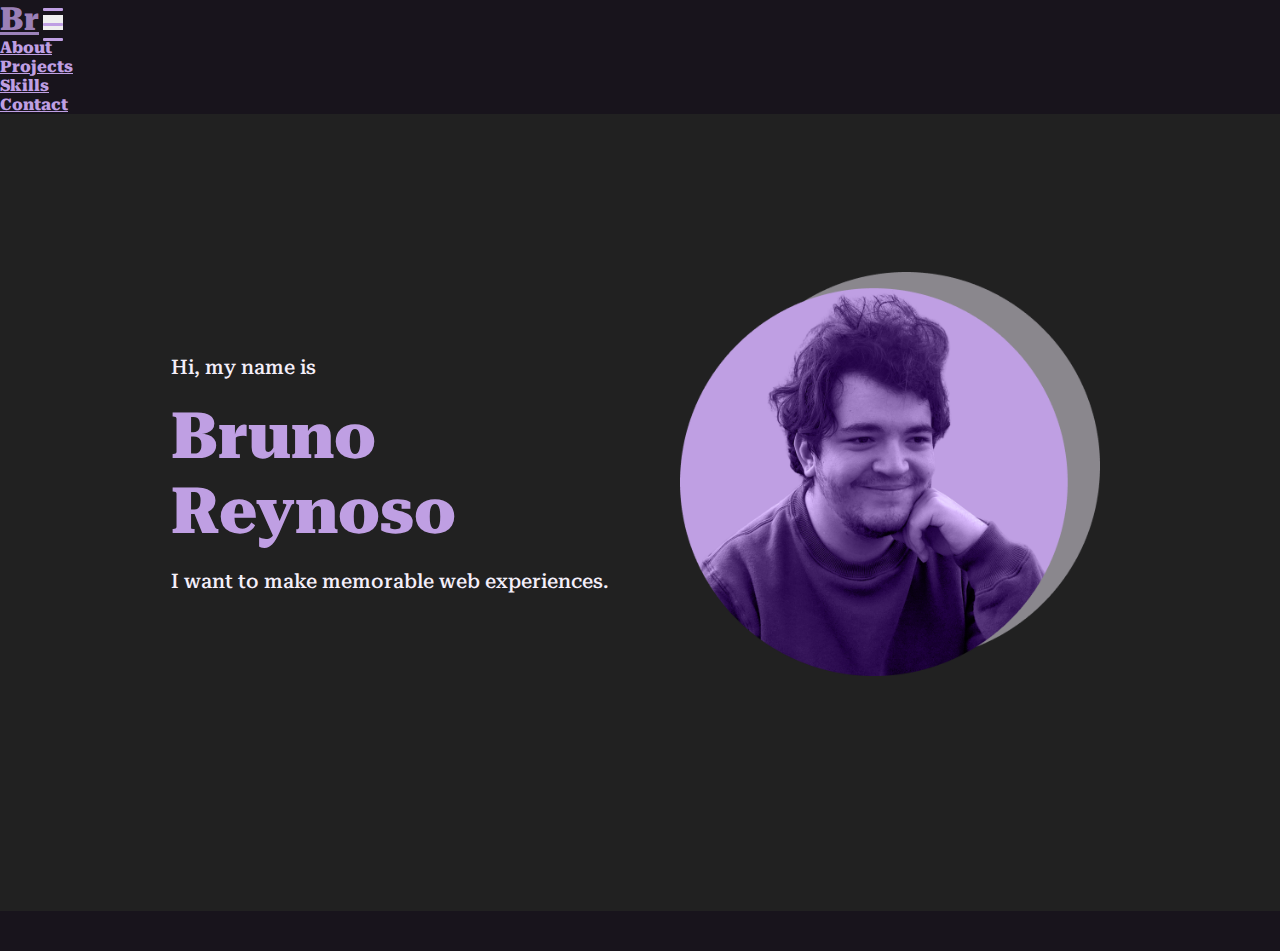
<file: index.html>
<!DOCTYPE html>
<html lang="en">

<head>
    <meta charset="UTF-8">
    <meta http-equiv="X-UA-Compatible" content="IE=edge">
    <meta name="viewport" content="width=device-width, initial-scale=1.0">
    <meta name="description" content="Front-end developer in Argentina">
    <meta name="keyword" content="portfolio, javascript, developer, frontend">
    <meta name="author" content="Bruno Reynoso">
    <link href="https://cdn.jsdelivr.net/npm/bootstrap@5.3.0-alpha1/dist/css/bootstrap.min.css" rel="stylesheet"
        integrity="sha384-GLhlTQ8iRABdZLl6O3oVMWSktQOp6b7In1Zl3/Jr59b6EGGoI1aFkw7cmDA6j6gD" crossorigin="anonymous">
    <link rel="stylesheet"
        href="https://maxst.icons8.com/vue-static/landings/line-awesome/line-awesome/1.3.0/css/line-awesome.min.css">
    <link rel="icon" href="./resources/images/Br.svg">
    <link rel="stylesheet" href="./css/style.css">
    <title>Bruno Reynoso | Home</title>
</head>

<body>
    <header>
        <div class="container">
            <nav class="navbar navbar-expand-md py-0 navbar-light">
                <a href="#" class="navbar-brand">Br</a>
                <button class="navbar-toggler collapsed d-flex d-md-none flex-column justify-content-around"
                    type="button" data-bs-toggle="collapse" data-bs-target="#toggleMobileMenu"
                    aria-controls="toggleMobileMenu" aria-expanded="false" aria-label="Toggle navigation">
                    <span class="toggler-icon top-bar"></span>
                    <span class="toggler-icon middle-bar"></span>
                    <span class="toggler-icon bottom-bar"></span>
                </button>
                <div class="collapse navbar-collapse" id="toggleMobileMenu">
                    <ul class="navbar-nav ms-auto">
                        <li><a href="./sections/about.html" class="nav-link">About</a></li>
                        <li><a href="./sections/projects.html" class="nav-link">Projects</a></li>
                        <li><a href="./sections/skills.html" class="nav-link">Skills</a></li>
                        <li><a href="./sections/contact.html" class="nav-link">Contact</a></li>
                    </ul>
                </div>
            </nav>
        </div>
    </header>

    <div class="container__main-layout">
        <main>
            <div class="container-main">
                <div class="intro-text">
                    <div class="text-container">
                        <h1 class="small-heading">Hi, my name is</h1>
                        <h2 class="big-heading">Bruno <br> Reynoso</h2>
                        <h3 class="small-heading">I want to make memorable web experiences.</h3>
                    </div>
                </div>
                <div class="intro-img">
                    <div class="img-container">
                        <img src="./resources/images/me2.png" alt="Me" class="myself">
                    </div>
                </div>
            </div>
        </main>
        <footer class="footer">
            <ul class="icons">
                <li><a href="https://www.linkedin.com/" target="_blank"><i class="lab la-linkedin"></i></a></li>
                <li><a href="https://github.com/brunorey99" target="_blank"><i class="lab la-github"></i></a></li>
                <li><a href="https://twitter.com/" target="_blank"><i class="lab la-twitter"></i></a></li>
            </ul>
        </footer>
    </div>
    <script src="https://cdn.jsdelivr.net/npm/bootstrap@5.3.0-alpha1/dist/js/bootstrap.bundle.min.js"
        integrity="sha384-w76AqPfDkMBDXo30jS1Sgez6pr3x5MlQ1ZAGC+nuZB+EYdgRZgiwxhTBTkF7CXvN"
        crossorigin="anonymous"></script>
</body>

</html>
</file>
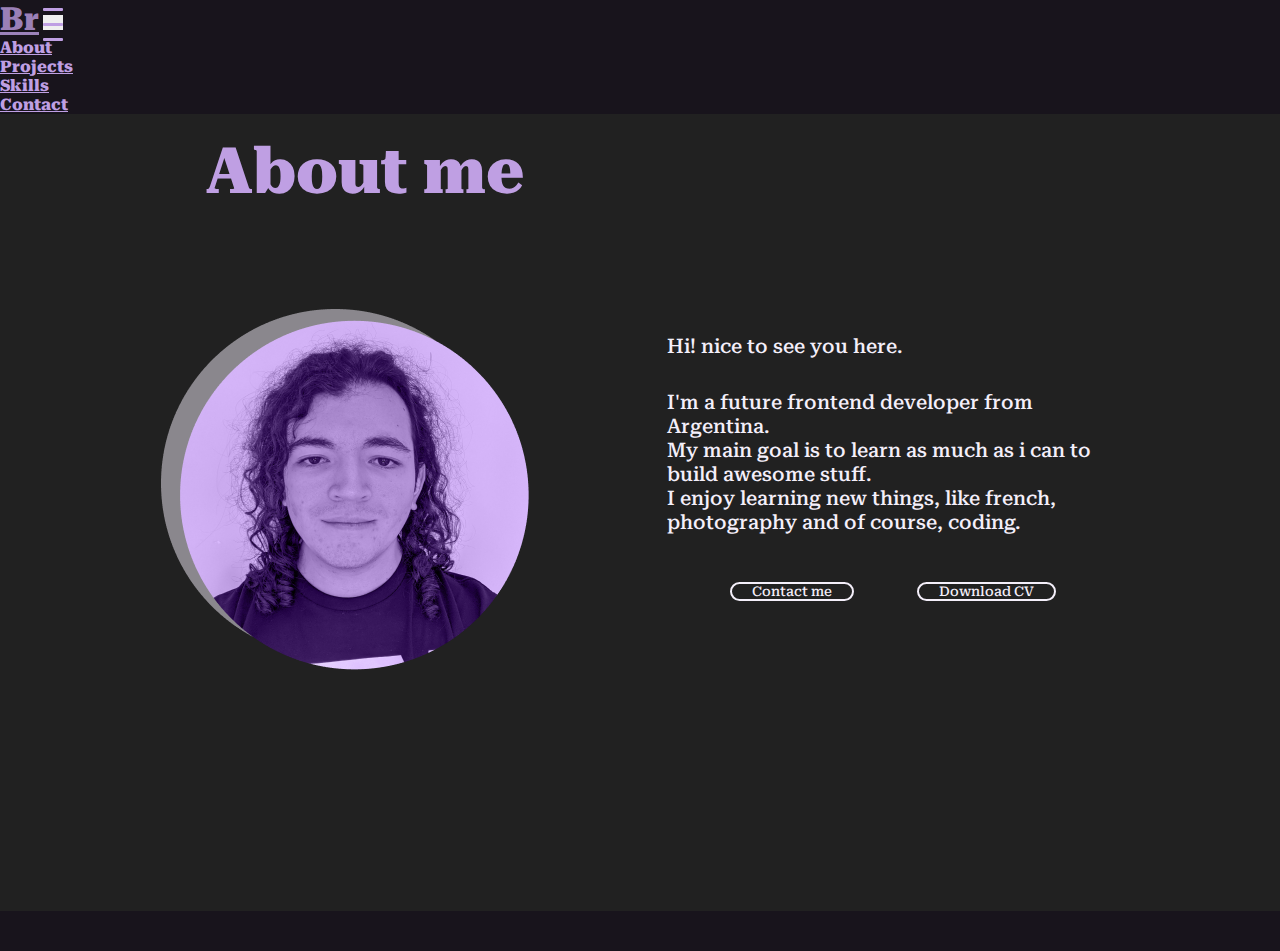
<file: sections/about.html>
<!DOCTYPE html>
<html lang="en">

<head>
    <meta charset="UTF-8">
    <meta http-equiv="X-UA-Compatible" content="IE=edge">
    <meta name="viewport" content="width=device-width, initial-scale=1.0">
    <meta name="description" content="The about section of my portfolio">
    <meta name="keyword" content="portfolio, javascript, developer, frontend, about">
    <meta name="author" content="Bruno Reynoso">
    <link rel="stylesheet"
        href="https://maxst.icons8.com/vue-static/landings/line-awesome/line-awesome/1.3.0/css/line-awesome.min.css">
    <link href="https://cdn.jsdelivr.net/npm/bootstrap@5.3.0-alpha1/dist/css/bootstrap.min.css" rel="stylesheet"
        integrity="sha384-GLhlTQ8iRABdZLl6O3oVMWSktQOp6b7In1Zl3/Jr59b6EGGoI1aFkw7cmDA6j6gD" crossorigin="anonymous">
    <link rel="icon" href="../resources/images/Br.svg">
    <link rel="stylesheet" href="../css/style.css">
    <title>Bruno Reynoso | About</title>
</head>

<body>
    <header>
        <div class="container">
            <nav class="navbar navbar-expand-md py-0 navbar-light">
                <a href="../index.html" class="navbar-brand">Br</a>
                <button class="navbar-toggler collapsed d-flex d-md-none flex-column justify-content-around"
                    type="button" data-bs-toggle="collapse" data-bs-target="#toggleMobileMenu"
                    aria-controls="toggleMobileMenu" aria-expanded="false" aria-label="Toggle navigation">
                    <span class="toggler-icon top-bar"></span>
                    <span class="toggler-icon middle-bar"></span>
                    <span class="toggler-icon bottom-bar"></span>
                </button>
                <div class="collapse navbar-collapse" id="toggleMobileMenu">
                    <ul class="navbar-nav ms-auto">
                        <li><a href="#" class="nav-link">About</a></li>
                        <li><a href="./projects.html" class="nav-link">Projects</a></li>
                        <li><a href="./skills.html" class="nav-link">Skills</a></li>
                        <li><a href="./contact.html" class="nav-link">Contact</a></li>
                    </ul>
                </div>
            </nav>
        </div>
    </header>

    <div class="container__about-layout">
        <main>
            <div class="header-about">
                <h1 class="big-heading">About me</h1>
            </div>
            <div class="container__about">
                <div class="container__about-image">
                    <img src="../resources/images/me3.png" alt="Me" class="myself2">
                </div>
                <div class="container__about-text">
                    <h2 class="small-heading">Hi! nice to see you here.</h2>
                    <p class="small-heading">I'm a future frontend developer from Argentina. <br>
                       My main goal is to learn as much as i can to build awesome stuff. <br>
                       I enjoy learning new things, like french, photography and of course, coding.
                    </p>
                    <div class="container__text-buttons">
                        <a href="./contact.html" class="about__button-link"><button class="about-button">Contact me</button></a>
                        <button class="about-button">Download CV</button>
                    </div>
                </div>

            </div>
        </main>
        <footer class="footer">
            <ul class="icons">
                <li><a href="https://www.linkedin.com/" target="_blank"><i class="lab la-linkedin"></i></a></li>
                <li><a href="https://github.com/brunorey99" target="_blank"><i class="lab la-github"></i></a></li>
                <li><a href="https://twitter.com/" target="_blank"><i class="lab la-twitter"></i></a></li>
            </ul>
            </div>
        </footer>
    </div>
    <script src="https://cdn.jsdelivr.net/npm/bootstrap@5.3.0-alpha1/dist/js/bootstrap.bundle.min.js"
        integrity="sha384-w76AqPfDkMBDXo30jS1Sgez6pr3x5MlQ1ZAGC+nuZB+EYdgRZgiwxhTBTkF7CXvN"
        crossorigin="anonymous"></script>
</body>

</html>
</file>
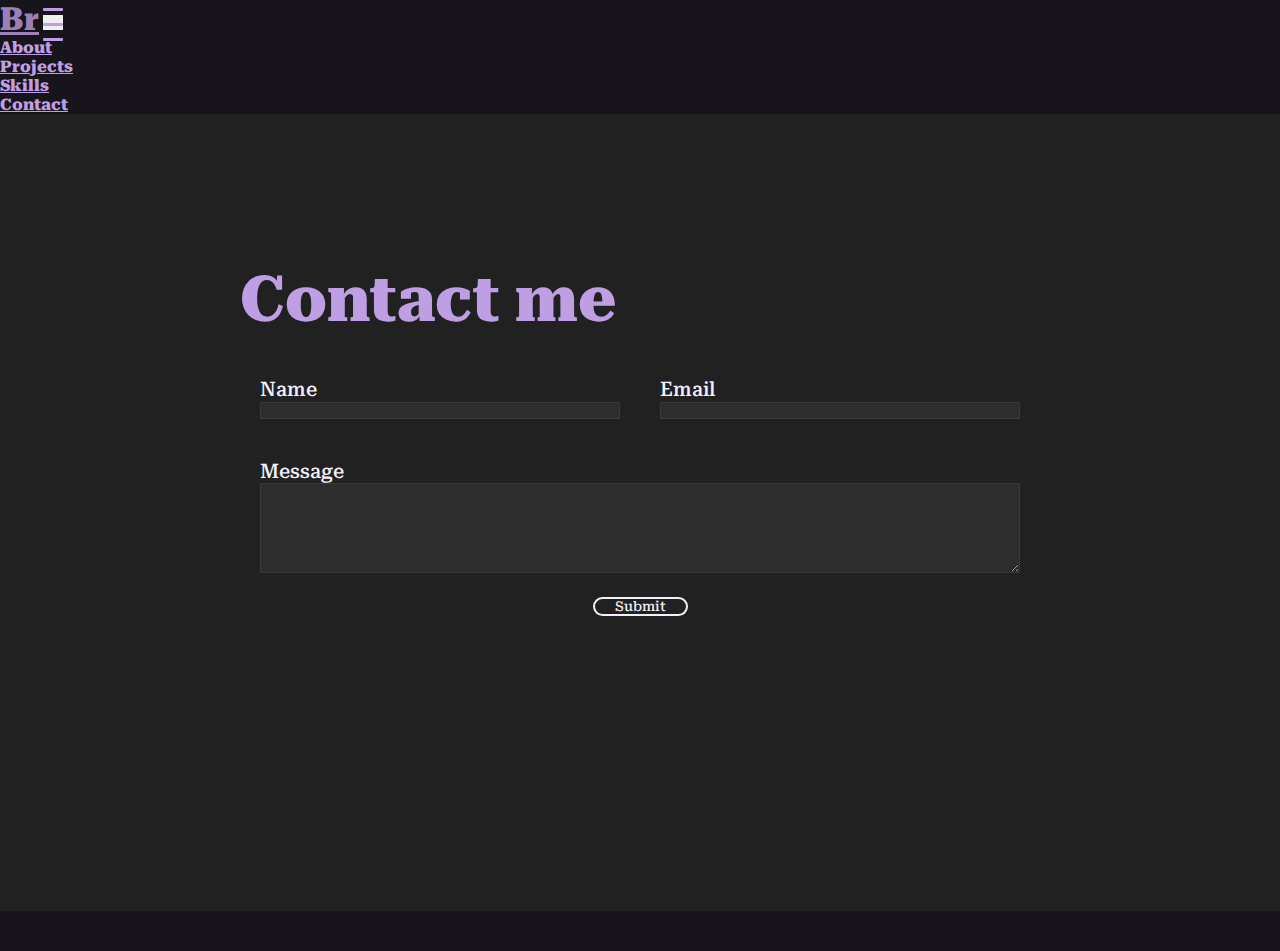
<file: sections/contact.html>
<!DOCTYPE html>
<html lang="en">

<head>
    <meta charset="UTF-8">
    <meta http-equiv="X-UA-Compatible" content="IE=edge">
    <meta name="viewport" content="width=device-width, initial-scale=1.0">
    <meta name="description" content="Contact me section">
    <meta name="keyword" content="portfolio, javascript, developer, frontend, contact">
    <meta name="author" content="Bruno Reynoso">
    <link rel="stylesheet"
        href="https://maxst.icons8.com/vue-static/landings/line-awesome/line-awesome/1.3.0/css/line-awesome.min.css">
    <link href="https://cdn.jsdelivr.net/npm/bootstrap@5.3.0-alpha1/dist/css/bootstrap.min.css" rel="stylesheet"
        integrity="sha384-GLhlTQ8iRABdZLl6O3oVMWSktQOp6b7In1Zl3/Jr59b6EGGoI1aFkw7cmDA6j6gD" crossorigin="anonymous">
    <link rel="icon" href="../resources/images/Br.svg">
    <link rel="stylesheet" href="../css/style.css">
    <title>Bruno Reynoso | Contact</title>
</head>

<body>
    <header>
        <div class="container">
            <nav class="navbar navbar-expand-md py-0 navbar-light">
                <a href="../index.html" class="navbar-brand">Br</a>
                <button class="navbar-toggler collapsed d-flex d-md-none flex-column justify-content-around"
                    type="button" data-bs-toggle="collapse" data-bs-target="#toggleMobileMenu"
                    aria-controls="toggleMobileMenu" aria-expanded="false" aria-label="Toggle navigation">
                    <span class="toggler-icon top-bar"></span>
                    <span class="toggler-icon middle-bar"></span>
                    <span class="toggler-icon bottom-bar"></span>
                </button>
                <div class="collapse navbar-collapse" id="toggleMobileMenu">
                    <ul class="navbar-nav ms-auto">
                        <li><a href="./about.html" class="nav-link">About</a></li>
                        <li><a href="./projects.html" class="nav-link">Projects</a></li>
                        <li><a href="./skills.html" class="nav-link">Skills</a></li>
                        <li><a href="#" class="nav-link">Contact</a></li>
                    </ul>
                </div>
            </nav>
        </div>
    </header>

    <div class="container__main-layout">
        <main class="main-contact">
            <div class="form-container">
                <h1 class="big-heading">Contact me</h1>
                <form action="#" method="get">
                    <div class="wrapper">
                        <div class="box">
                            <label for="name" class="small-heading">Name</label>
                            <input type="text" id="name" name="name" required>
                        </div>
                        <div class="box">
                            <label for="email" class="small-heading">Email</label>
                            <input type="email" name="email" id="email" required>
                        </div>
                    </div>
                    <div class="wrapper">
                        <div class="box">
                            <label for="message" class="small-heading">Message</label>
                            <textarea name="message" id="message" cols="" rows="" required></textarea>
                        </div>
                    </div>
                    <div class="center-button"><input type="button" name="" value="Submit"></div>
                </form>
            </div>
        </main>
        <footer class="footer">
            <ul class="icons">
                <li><a href="https://www.linkedin.com/" target="_blank"><i class="lab la-linkedin"></i></a></li>
                <li><a href="https://github.com/brunorey99" target="_blank"><i class="lab la-github"></i></a></li>
                <li><a href="https://twitter.com/" target="_blank"><i class="lab la-twitter"></i></a></li>
            </ul>
        </footer>
    </div>
    <script src="https://cdn.jsdelivr.net/npm/bootstrap@5.3.0-alpha1/dist/js/bootstrap.bundle.min.js"
        integrity="sha384-w76AqPfDkMBDXo30jS1Sgez6pr3x5MlQ1ZAGC+nuZB+EYdgRZgiwxhTBTkF7CXvN"
        crossorigin="anonymous"></script>
</body>

</html>
</file>
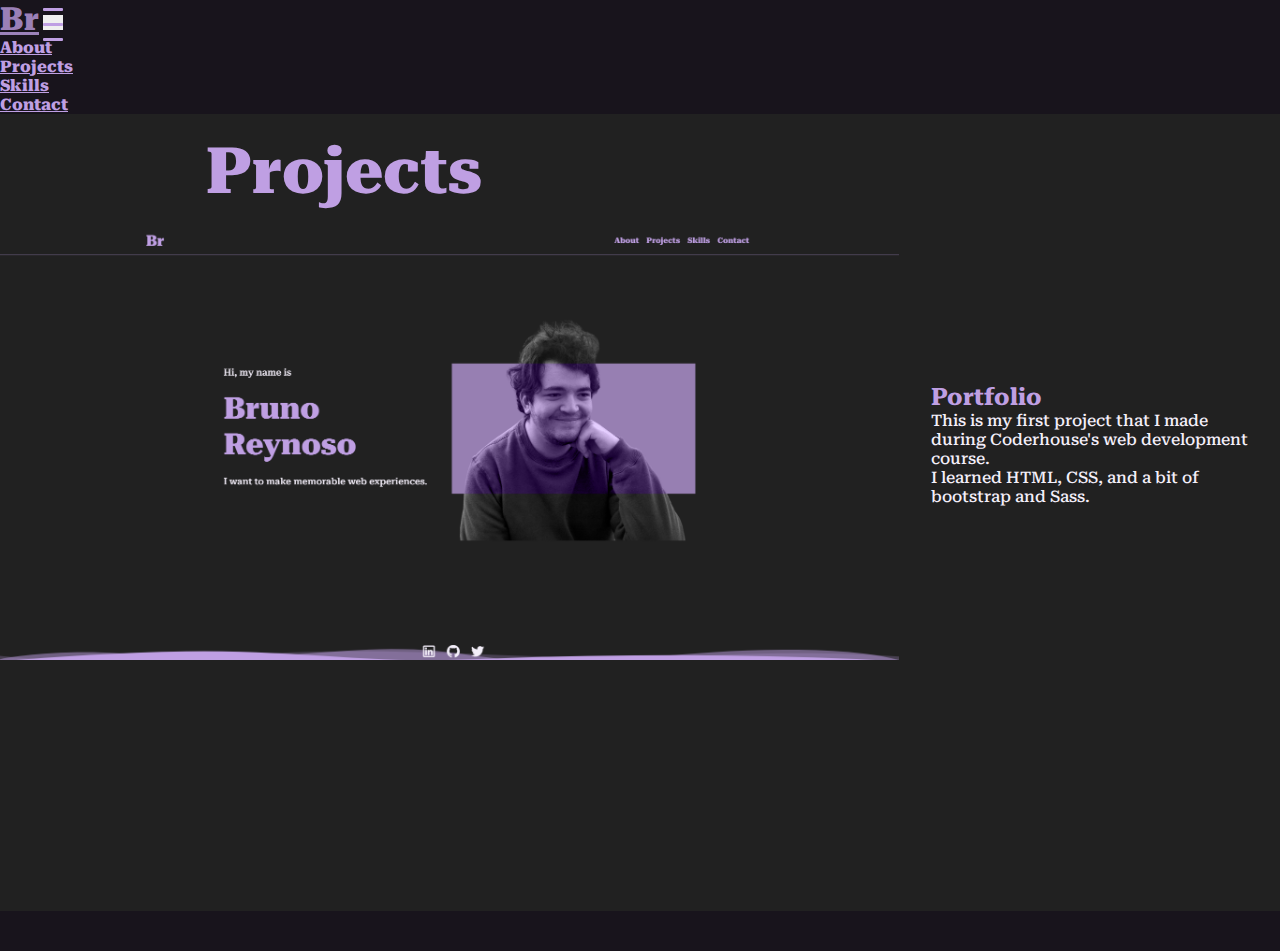
<file: sections/projects.html>
<!DOCTYPE html>
<html lang="en">

<head>
    <meta charset="UTF-8">
    <meta http-equiv="X-UA-Compatible" content="IE=edge">
    <meta name="viewport" content="width=device-width, initial-scale=1.0">
    <meta name="description" content="A showcase of my projects">
    <meta name="keyword" content="portfolio, javascript, developer, frontend, projects">
    <meta name="author" content="Bruno Reynoso">
    <link rel="stylesheet"
        href="https://maxst.icons8.com/vue-static/landings/line-awesome/line-awesome/1.3.0/css/line-awesome.min.css">
    <link href="https://cdn.jsdelivr.net/npm/bootstrap@5.3.0-alpha1/dist/css/bootstrap.min.css" rel="stylesheet"
        integrity="sha384-GLhlTQ8iRABdZLl6O3oVMWSktQOp6b7In1Zl3/Jr59b6EGGoI1aFkw7cmDA6j6gD" crossorigin="anonymous">
    <link rel="icon" href="../resources/images/Br.svg">
    <link rel="stylesheet" href="../css/style.css">
    <title>Bruno Reynoso | Projects</title>
</head>

<body>
    <header>
        <div class="container">
            <nav class="navbar navbar-expand-md py-0 navbar-light">
                <a href="../index.html" class="navbar-brand">Br</a>
                <button class="navbar-toggler collapsed d-flex d-md-none flex-column justify-content-around"
                    type="button" data-bs-toggle="collapse" data-bs-target="#toggleMobileMenu"
                    aria-controls="toggleMobileMenu" aria-expanded="false" aria-label="Toggle navigation">
                    <span class="toggler-icon top-bar"></span>
                    <span class="toggler-icon middle-bar"></span>
                    <span class="toggler-icon bottom-bar"></span>
                </button>
                <div class="collapse navbar-collapse" id="toggleMobileMenu">
                    <ul class="navbar-nav ms-auto">
                        <li><a href="./about.html" class="nav-link">About</a></li>
                        <li><a href="#" class="nav-link">Projects</a></li>
                        <li><a href="./skills.html" class="nav-link">Skills</a></li>
                        <li><a href="./contact.html" class="nav-link">Contact</a></li>
                    </ul>
                </div>
            </nav>
        </div>
    </header>

    <div class="container__projects-layout">
        <main>
            <div class="projects-header">
                <h1 class="big-heading">Projects</h1>
            </div>
            <div class="projects">
                <div class="project-container">
                    <div class="img-link">
                        <a href="#">
                            <div class="project_img-container">
                                <img src="../resources/images/project1.png" alt="">
                            </div>
                        </a>
                    </div>
                    <div class="project-description">
                        <h2>Portfolio</h2>
                        <p>This is my first project that I made during Coderhouse's web development course. <br> I learned HTML, CSS, and a bit of bootstrap and Sass.</p>
                    </div>
                </div>
            </div>
        </main>
        <footer class="footer">
            <ul class="icons">
                <li><a href="https://www.linkedin.com/" target="_blank"><i class="lab la-linkedin"></i></a></li>
                <li><a href="https://github.com/brunorey99" target="_blank"><i class="lab la-github"></i></a></li>
                <li><a href="https://twitter.com/" target="_blank"><i class="lab la-twitter"></i></a></li>
            </ul>
        </footer>
    </div>
    <script src="https://cdn.jsdelivr.net/npm/bootstrap@5.3.0-alpha1/dist/js/bootstrap.bundle.min.js"
        integrity="sha384-w76AqPfDkMBDXo30jS1Sgez6pr3x5MlQ1ZAGC+nuZB+EYdgRZgiwxhTBTkF7CXvN"
        crossorigin="anonymous"></script>
</body>

</html>
</file>
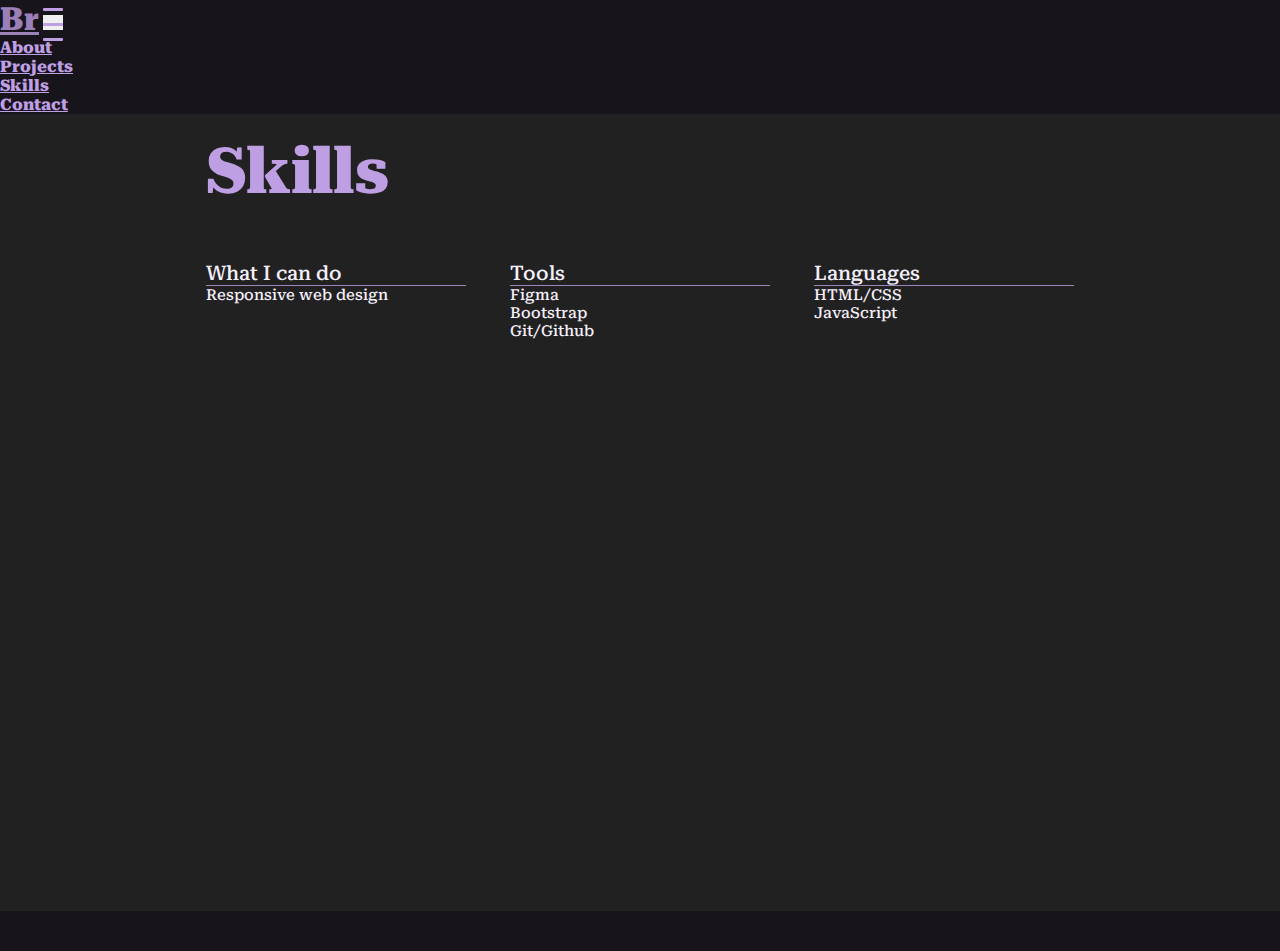
<file: sections/skills.html>
<!DOCTYPE html>
<html lang="en">

<head>
    <meta charset="UTF-8">
    <meta http-equiv="X-UA-Compatible" content="IE=edge">
    <meta name="viewport" content="width=device-width, initial-scale=1.0">
    <meta name="description" content="My set of skills">
    <meta name="keyword" content="portfolio, javascript, developer, frontend, skills">
    <meta name="author" content="Bruno Reynoso">
    <link rel="stylesheet"
        href="https://maxst.icons8.com/vue-static/landings/line-awesome/line-awesome/1.3.0/css/line-awesome.min.css">
    <link href="https://cdn.jsdelivr.net/npm/bootstrap@5.3.0-alpha1/dist/css/bootstrap.min.css" rel="stylesheet"
        integrity="sha384-GLhlTQ8iRABdZLl6O3oVMWSktQOp6b7In1Zl3/Jr59b6EGGoI1aFkw7cmDA6j6gD" crossorigin="anonymous">
    <link rel="icon" href="../resources/images/Br.svg">
    <link rel="stylesheet" href="../css/style.css">
    <title>Bruno Reynoso | Skills</title>
</head>

<body>
    <header>
        <div class="container">
            <nav class="navbar navbar-expand-md py-0 navbar-light">
                <a href="../index.html" class="navbar-brand">Br</a>
                <button class="navbar-toggler collapsed d-flex d-md-none flex-column justify-content-around"
                    type="button" data-bs-toggle="collapse" data-bs-target="#toggleMobileMenu"
                    aria-controls="toggleMobileMenu" aria-expanded="false" aria-label="Toggle navigation">
                    <span class="toggler-icon top-bar"></span>
                    <span class="toggler-icon middle-bar"></span>
                    <span class="toggler-icon bottom-bar"></span>
                </button>
                <div class="collapse navbar-collapse" id="toggleMobileMenu">
                    <ul class="navbar-nav ms-auto">
                        <li><a href="./about.html" class="nav-link">About</a></li>
                        <li><a href="./projects.html" class="nav-link">Projects</a></li>
                        <li><a href="./skills.html" class="nav-link">Skills</a></li>
                        <li><a href="./contact.html" class="nav-link">Contact</a></li>
                    </ul>
                </div>
            </nav>
        </div>
    </header>

    <div class="container__skills-layout">
        <main>
            <div class="container-skills">
                <div class="skills-header">
                    <h1 class="big-heading">Skills</h1>
                </div>
                <div class="skills">
                    <div class="skill">
                        <h2 class="skill-title small-heading">What I can do</h2>
                        <ul class="skill-list">
                            <li class="skill-item">Responsive web design</li>
                        </ul>
                    </div>
                    <div class="skill">
                        <h2 class="skill-title small-heading">Tools</h2>
                        <ul class="skill-list">
                            <li class="skill-item">Figma</li>
                            <li class="skill-item">Bootstrap</li>
                            <li class="skill-item">Git/Github</li>
                        </ul>
                    </div>
                    <div class="skill">
                        <h2 class="skill-title small-heading">Languages</h2>
                        <ul class="skill-list">
                            <li class="skill-item">HTML/CSS</li>
                            <li class="skill-item">JavaScript</li>
                        </ul>
                    </div>
                </div>
            </div>
        </main>
        <footer class="footer">
            <ul class="icons">
                <li><a href="https://www.linkedin.com/" target="_blank"><i class="lab la-linkedin"></i></a></li>
                <li><a href="https://github.com/brunorey99" target="_blank"><i class="lab la-github"></i></a></li>
                <li><a href="https://twitter.com/" target="_blank"><i class="lab la-twitter"></i></a></li>
            </ul>
        </footer>
    </div>
    <script src="https://cdn.jsdelivr.net/npm/bootstrap@5.3.0-alpha1/dist/js/bootstrap.bundle.min.js"
        integrity="sha384-w76AqPfDkMBDXo30jS1Sgez6pr3x5MlQ1ZAGC+nuZB+EYdgRZgiwxhTBTkF7CXvN"
        crossorigin="anonymous"></script>
</body>

</html>
</file>
<file: css/style.css>
@import url("https://fonts.googleapis.com/css2?family=Roboto+Serif:opsz,wght@8..144,500;8..144,800&display=swap");
body {
  background-color: #212121; }

* {
  margin: 0;
  padding: 0;
  box-sizing: border-box; }

header {
  background-color: #18141C; }

.navbar-brand {
  font-family: 'Roboto Serif', serif;
  font-weight: 800;
  font-size: 32px;
  color: #bf9fe3; }

.navbar-brand:hover,
.navbar-brand:active,
.navbar-brand:focus {
  color: #bf9fe3cb; }

.nav-link {
  font-family: 'Roboto Serif', serif;
  font-weight: 800;
  font-size: 16px;
  color: #bf9fe3; }

.nav-link:hover,
.nav-link:active,
.nav-link:focus {
  color: #bf9fe3cb; }

.nav-link {
  position: relative;
  display: inline-block; }

.nav-link::after {
  content: '';
  opacity: 0;
  transition: all .2s;
  height: 2px;
  width: 100%;
  background-color: #bf9fe383;
  position: absolute;
  bottom: 8px;
  left: 0; }

.nav-link:hover::after {
  opacity: 1; }

.navbar-toggler {
  width: 20px;
  height: 15px;
  position: relative;
  transition: .5s ease-in-out; }

.navbar-toggler,
.navbar-toggler:focus,
.navbar-toggler:active,
.navbar-toggler-icon:focus {
  outline: none;
  box-shadow: none;
  border: 0; }

.navbar-toggler span {
  margin: 0;
  padding: 0; }

.toggler-icon {
  display: block;
  position: absolute;
  height: 3px;
  width: 100%;
  background: #bf9fe3;
  border-radius: 1px;
  opacity: 1;
  left: 0;
  transform: rotate(0deg);
  transition: .25s ease-in-out; }

.middle-bar {
  margin-top: 0px; }

.navbar-toggler .top-bar {
  margin-top: 0px;
  transform: rotate(135deg); }

.navbar-toggler .middle-bar {
  opacity: 0;
  filter: alpha(opacity=0); }

.navbar-toggler .bottom-bar {
  margin-top: 0px;
  transform: rotate(-135deg); }

.navbar-toggler.collapsed .top-bar {
  margin-top: -15px;
  transform: rotate(0deg); }

.navbar-toggler.collapsed .middle-bar {
  opacity: 1;
  filter: alpha(opacity=100); }

.navbar-toggler.collapsed .bottom-bar {
  margin-top: 15px;
  transform: rotate(0deg); }

.footer {
  background-color: #18141C;
  height: 40px;
  width: 100%; }

.icons {
  color: #f4effa;
  display: flex;
  justify-content: center;
  padding: 0;
  margin: 0; }
  .icons li {
    margin-left: 16px;
    list-style: none; }
  .icons a {
    text-decoration: none;
    color: inherit;
    display: inline-block; }

.lab {
  font-size: 36px; }

.container-main {
  display: grid;
  grid-template-columns: repeat(2, 1fr);
  grid-template-rows: 1fr;
  grid-auto-flow: row;
  grid-template-areas: "intro-text intro-img";
  height: 80vh;
  max-width: 1060px;
  padding: 0 30px;
  margin: 0 auto;
  background-color: #212121; }

.intro-text {
  grid-area: intro-text;
  color: #020202;
  display: flex;
  justify-content: center;
  align-items: center; }

.small-heading {
  font-size: 20px;
  font-family: 'Roboto Serif', serif;
  font-weight: 500;
  color: #f4effa; }

.big-heading {
  font-size: 64px;
  font-family: 'Roboto Serif', serif;
  font-weight: 800;
  color: #bf9fe3;
  padding: 20px 0; }

.intro-img {
  grid-area: intro-img; }

.img-container {
  display: flex;
  justify-content: center;
  height: 100%;
  align-items: center; }

.myself {
  max-width: 420px; }

.container__main-layout {
  height: 93vh;
  display: flex;
  flex-direction: column;
  justify-content: space-between; }

@media (max-width: 768px) {
  .container-main {
    display: grid;
    grid-template-columns: 1fr;
    grid-template-rows: 1fr 1fr;
    grid-auto-flow: row;
    grid-template-areas: "intro-text" "intro-img";
    height: 80vh;
    overflow: hidden;
    padding: 0; }
  .intro-text {
    width: 100vw;
    padding: 0 10px; }
  .intro-img {
    width: 100vw; }
  .myself {
    width: 100vw;
    max-width: 378px;
    bottom: -50px; }
  .rectangle-bg {
    width: 100vw;
    max-width: 378px;
    height: 25vmax; } }

.project-container {
  display: flex;
  max-width: 1400px;
  margin: 0 auto;
  align-items: center; }

.projects-header {
  width: 100%;
  max-width: 900px;
  margin: 0 auto;
  padding: 0 1rem; }

.img-link {
  width: 85vw; }

.project_img-container {
  display: flex;
  justify-content: center; }

.project_img-container img {
  object-fit: cover;
  max-width: 100%;
  max-height: 100%; }

.project-description {
  width: 35vw;
  padding: 2rem; }

.project-description h2 {
  font-family: 'Roboto Serif', serif;
  font-weight: 700;
  color: #bf9fe3; }

.project-description p {
  font-family: 'Roboto Serif', serif;
  font-weight: 500;
  color: #f4effa; }

.container__projects-layout {
  height: 93vh;
  display: flex;
  flex-direction: column;
  justify-content: space-between; }

@media (max-width: 768px) {
  .project-container {
    display: flex;
    flex-direction: column; }
  .project-description {
    width: 70vw;
    font-size: 75%; } }

.container__skills-layout {
  height: 93vh;
  display: flex;
  flex-direction: column;
  justify-content: space-between; }

.skills-header {
  max-width: 900px;
  margin: 0 auto;
  padding: 0 1rem; }

.container-skills {
  max-width: 900px;
  margin: 0 auto; }

.skills {
  display: flex;
  flex-direction: row;
  justify-content: space-between;
  padding: 2rem 1rem 0; }

.skill {
  display: flex;
  flex-direction: column;
  width: 30%; }

.skill-list {
  font-size: 15px;
  font-family: 'Roboto Serif', serif;
  font-weight: 500;
  color: #f4effa;
  padding: 0; }

.skill-title {
  color: #f4effa;
  border-bottom: 1px solid #bf9fe3cb; }

.skill-item {
  list-style: none;
  color: #f4effa; }

@media (max-width: 545px) {
  .skills {
    flex-direction: column; }
  .skill {
    width: 100%;
    padding-bottom: 2rem; } }

.main-contact {
  min-height: 70vh;
  display: flex;
  justify-content: center;
  align-items: center; }

.form-container {
  width: 100%;
  max-width: 800px; }

.wrapper {
  width: 100%;
  display: grid;
  grid-template-columns: repeat(auto-fit, minmax(250px, 1fr)); }

.wrapper .box {
  width: 100%;
  position: relative;
  padding: 20px; }

.wrapper .box input {
  width: 100%;
  background: #f4effa10;
  outline: none;
  border: 1px solid #f4effa10;
  color: #F4EFFA; }

.wrapper .box textarea {
  width: 100%;
  height: 90px;
  background: #f4effa10;
  border: 1px solid #f4effa10;
  outline: none;
  color: #F4EFFA; }

form input[type="button"] {
  font-family: 'Roboto Serif', serif;
  font-weight: 500;
  color: #F4EFFA;
  background: transparent;
  border: 2px solid #F4EFFA;
  border-radius: 20px;
  padding: 0 20px; }

.center-button {
  display: flex;
  justify-content: center; }

@media (max-width: 768px) {
  .form-container {
    width: 90%; }
  .wrapper .box {
    padding: 20px 5px; } }

.container__about-layout {
  height: 93vh;
  display: flex;
  flex-direction: column;
  justify-content: space-between; }

.header-about {
  max-width: 900px;
  margin: 0 auto;
  padding: 0 1rem; }

.container__about {
  max-width: 1200px;
  margin: 0 auto;
  padding: 5rem 2rem;
  display: flex;
  flex-direction: row;
  justify-content: space-evenly;
  align-items: center; }

.container__text-buttons {
  display: flex;
  justify-content: space-evenly;
  margin: 3rem 0; }
  .container__text-buttons .about-button {
    font-family: 'Roboto Serif', serif;
    font-weight: 500;
    color: #F4EFFA;
    background: transparent;
    border: 2px solid #F4EFFA;
    border-radius: 20px;
    padding: 0 20px; }

.container__about-text {
  max-width: 500px;
  padding-left: 3rem; }
  .container__about-text h2 {
    padding-bottom: 2rem; }

@media (max-width: 800px) {
  .container__about {
    flex-direction: column;
    padding: 0; }
  .container__about-text {
    padding: 0; }
  .myself2 {
    width: 100vw;
    max-width: 368px;
    margin-bottom: 2rem; } }
</file>
